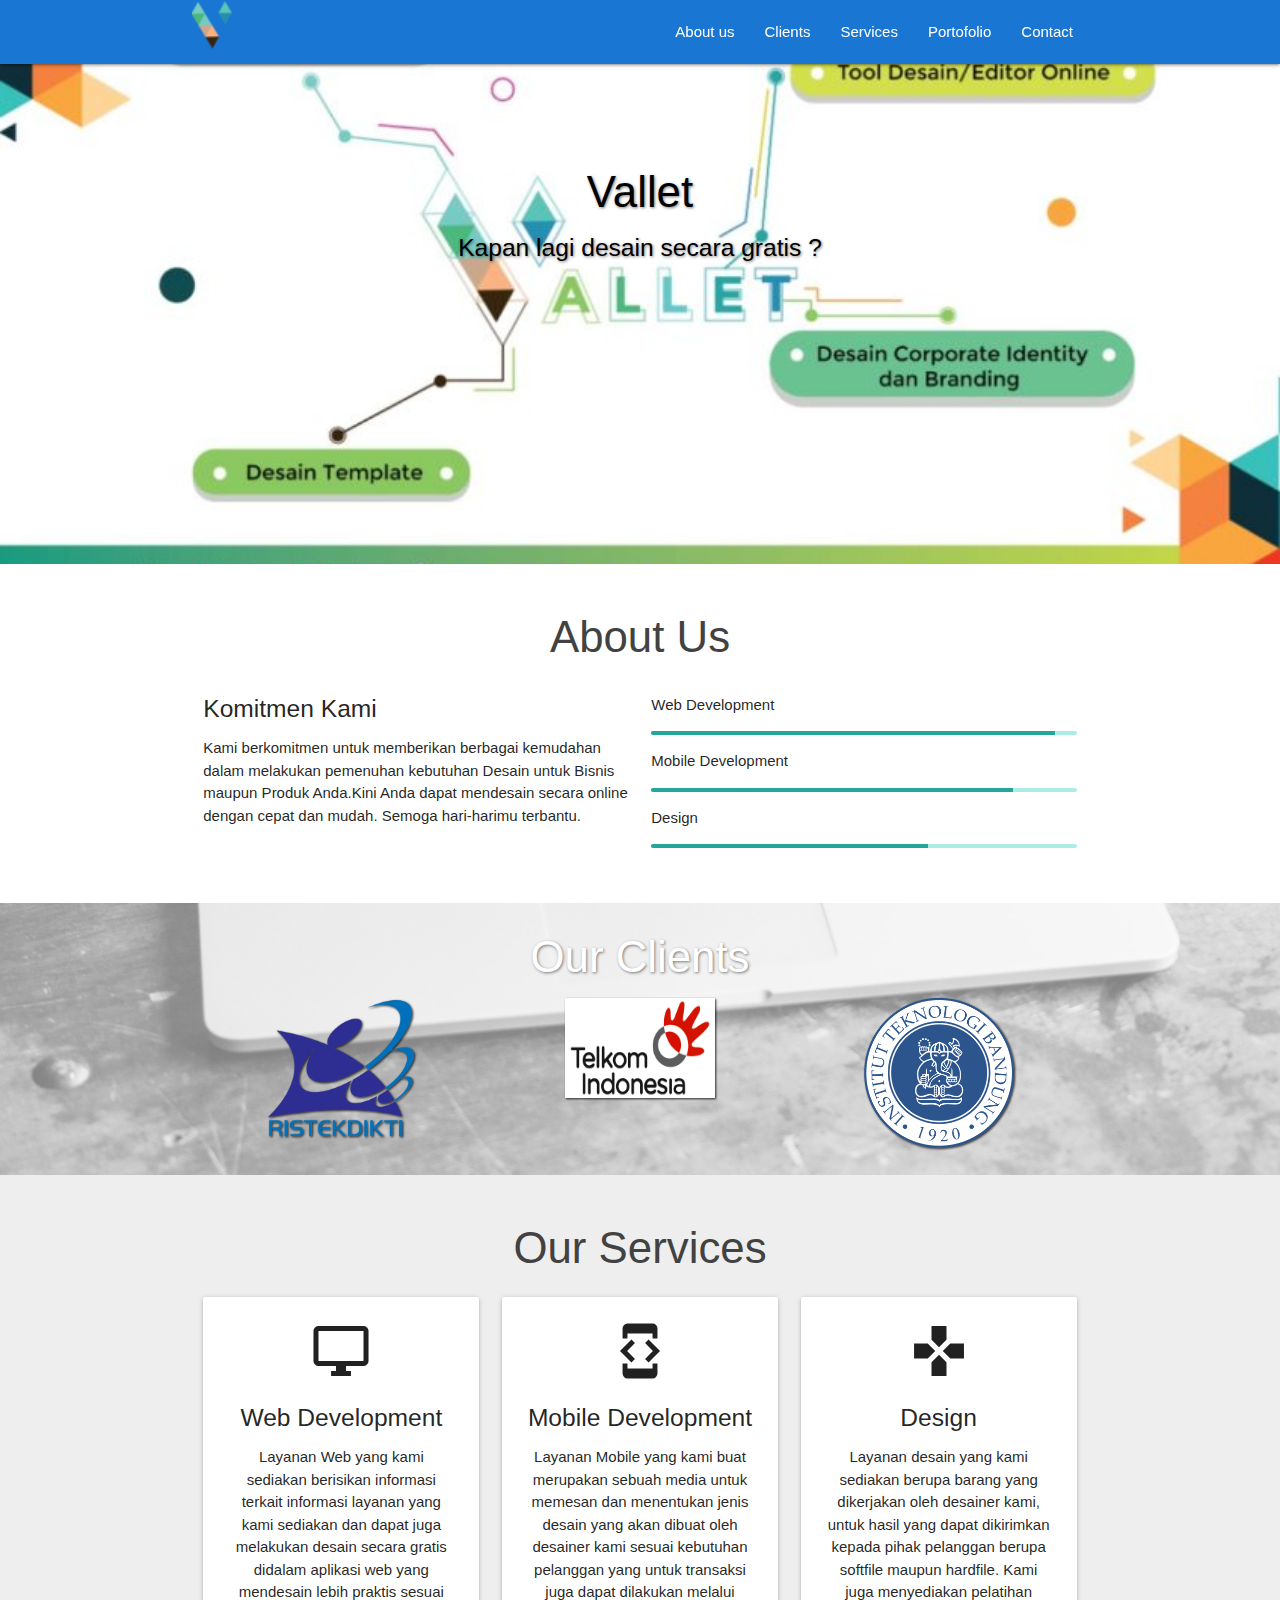
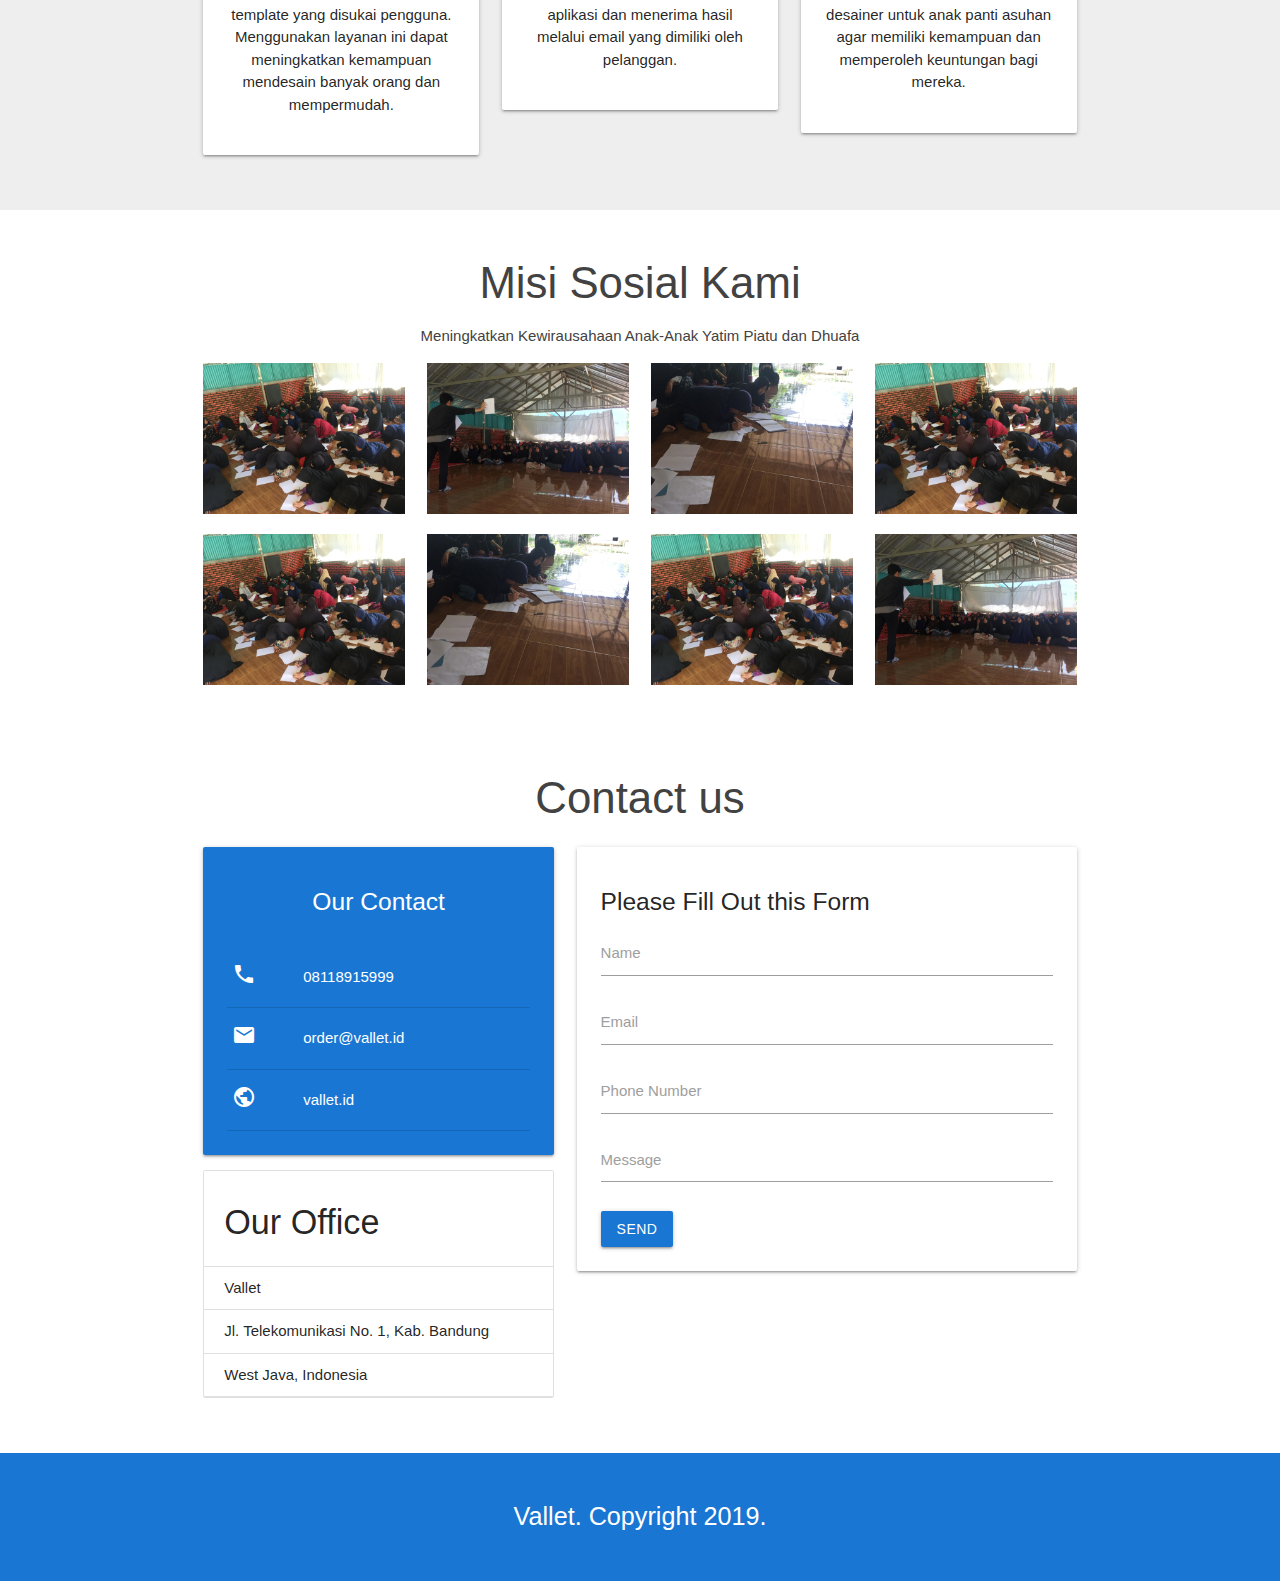
<file: company web/index.html>
<!DOCTYPE html>
<html>

<head>
    <!--Import Google Icon Font-->
    <link href="https://fonts.googleapis.com/icon?family=Material+Icons" rel="stylesheet">
    <!--Import materialize.css-->
    <link type="text/css" rel="stylesheet" href="css/materialize.min.css" media="screen,projection" />

    <!-- My CSS -->
    <link rel="stylesheet" href="css/style.css">

    <!--Let browser know website is optimized for mobile-->
    <!-- untuk responsif -->
    <meta name="viewport" content="width=device-width, initial-scale=1.0" />
    <link rel="icon" type="image/png" href="img/logo/icon.png" />
    <title>Vallet</title>
</head>

<body id="home" class="scrollspy">
    <!-- Navbar -->
    <div class="navbar-fixed">
        <nav class="blue darken-2">
            <div class="container">
                <div class="nav-wrapper">
                    <a href="#home" class="brand-logo"><img style="height: 50px" src="img/logo/icon.png"></a>
                    <a href="#" data-target="mobile-nav" class="sidenav-trigger"><i class="material-icons">menu</i></a>
                    <ul class="right hide-on-med-and-down">
                        <li><a href="#about">About us</a></li>
                        <li><a href="#clients">Clients</a></li>
                        <li><a href="#services">Services</a></li>
                        <li><a href="#portfolio">Portofolio</a></li>
                        <li><a href="#contact">Contact</a></li>
                    </ul>
                </div>
            </div>
        </nav>
    </div>
    <!-- Akhir Navbar -->

    <!-- Sidenav -->
    <ul class="sidenav" id="mobile-nav">
        <li><a href="">About us</a></li>
        <li><a href="">Clients</a></li>
        <li><a href="">Services</a></li>
        <li><a href="">Portofolio</a></li>
        <li><a href="">Contact</a></li>
    </ul>

    <!-- Slider -->
    <div class="slider">
        <ul class="slides">
            <li>
                <img src="img/vallet1.jpeg">
                <!-- random image -->
                <div class="caption center-align">
                    <h3><font color="black">Vallet</font></h3>
                    <h5 class="light grey-text text-lighten-3"> <font color="black"> Kapan lagi desain secara gratis ?</font></h5>
                </div>
            </li>
            <li>
                <img src="img/slider/2.png">
                <!-- random image -->
                <div class="caption left-align">
                    <h3><font color="black">Vallet</font></h3>
                    <h5 class="light grey-text text-lighten-3"> <font color="black">Mari membangun bangsa !</font></h5>
            </li>
            <li>
                <img src="img/vallet2.jpeg">
                <!-- random image -->
                <div class="caption right-align">
                    <h3><font color="black">Vallet</font></h3>
                    <h5 class="light grey-text text-lighten-3"> <font color="black"> Memberikan yang terbaik untuk anda.</font></h5>
            </li>
        </ul>
    </div>
    <!-- Akhir Slider -->

    <!-- About Us -->

    <section id="about" class="about scrollspy">
        <div class="container">
            <div class="row">
                <h3 class="center light grey-text text-darken-3">About Us</h3>
                <div class="col m6 light">
                    <h5>Komitmen Kami</h5>
                    <p>Kami berkomitmen untuk memberikan berbagai kemudahan dalam melakukan pemenuhan kebutuhan Desain untuk Bisnis maupun Produk Anda.Kini Anda dapat mendesain secara online dengan cepat dan mudah. Semoga hari-harimu terbantu.</p>
                </div>
                <div class="col m6 light">
                    <p>Web Development</p>
                    <div class="progress">
                        <div class="determinate" style="width: 95%"></div>
                    </div>
                    <p>Mobile Development</p>
                    <div class="progress">
                        <div class="determinate" style="width: 85%"></div>
                    </div>
                    <p>Design</p>
                    <div class="progress">
                        <div class="determinate" style="width: 65%"></div>
                    </div>
                </div>
            </div>
        </div>

    </section>


    <!-- Akhir About Us -->

    <!-- Clients -->
    <div id="clients" class="parallax-container scrollspy">
        <div class="parallax"><img src="img/slider/4.png"></div>

        <div class="container clients">
            <h3 class="center light white-text">Our Clients</h3>
            <div class="row">
                <div class="col m4 s12 center">
                    <img src="img/dikti.png" alt="">
                </div>
                <div class="col m4 s12 center">
                    <img src="img/telkom.jpg" alt="" height="100px">
                </div>
                <div class="col m4 s12 center">
                    <img src="img/itb.png" alt="">
                </div>

            </div>
        </div>
    </div>
    <!-- Akhir Clients -->

    <!-- Services -->
    <section id="services" class="services grey lighten-3 scrollspy">
        <div class="container">
            <div class="row">
                <h3 class="light center grey-text text-darken-3">Our Services</h3>
                <div class="col m4 s12">
                    <div class="card-panel center">
                        <i class="material-icons medium">desktop_windows</i>
                        <h5>Web Development</h5>
                        <p>Layanan Web yang kami sediakan berisikan informasi terkait informasi layanan yang kami sediakan dan dapat juga melakukan desain secara gratis didalam aplikasi web yang mendesain lebih praktis sesuai template yang disukai pengguna. Menggunakan layanan ini dapat meningkatkan kemampuan mendesain banyak orang dan mempermudah.</p>
                    </div>
                </div>
                <div class="col m4 s12">
                    <div class="card-panel center">
                        <i class="material-icons medium">developer_mode</i>
                        <h5>Mobile Development</h5>
                        <p>Layanan Mobile yang kami buat merupakan sebuah media untuk memesan dan menentukan jenis desain yang akan dibuat oleh desainer kami sesuai kebutuhan pelanggan yang untuk transaksi juga dapat dilakukan melalui aplikasi dan menerima hasil melalui email yang dimiliki oleh pelanggan.</p>
                    </div>
                </div>
                <div class="col m4 s12">
                    <div class="card-panel center">
                        <i class="material-icons medium">games</i>
                        <h5>Design</h5>
                        <p>Layanan desain yang kami sediakan berupa barang yang dikerjakan oleh desainer kami, untuk hasil yang dapat dikirimkan kepada pihak pelanggan berupa softfile maupun hardfile. Kami juga menyediakan pelatihan desainer untuk anak panti asuhan agar memiliki kemampuan dan memperoleh keuntungan bagi mereka.
                        </p>
                    </div>
                </div>
            </div>
        </div>
    </section>
    <!-- Akhir Services -->

    <!-- Portfolio -->
    <section id="portfolio" class="porfolio scrollspy">
        <div class="container">
            <h3 class="light center grey-text text-darken-3">Misi Sosial Kami</h3>
            <p class="light center grey-text text-darken-3">Meningkatkan Kewirausahaan Anak-Anak Yatim Piatu dan Dhuafa</p>
            <div class="row">
                <div class="col m3 s12">
                    <img src="img/2.jpeg" class="responsive-img materialboxed">
                </div>
                <div class="col m3 s12">
                    <img src="img/1.jpeg" class="responsive-img materialboxed">
                </div>
                <div class="col m3 s12">
                    <img src="img/3.jpeg" class="responsive-img materialboxed">
                </div>
                <div class="col m3 s12">
                    <img src="img/2.jpeg" class="responsive-img materialboxed">
                </div>
            </div>

            <div class="row">
                <div class="col m3 s12">
                    <img src="img/2.jpeg" class="responsive-img materialboxed">
                </div>
                <div class="col m3 s12">
                    <img src="img/3.jpeg" class="responsive-img materialboxed">
                </div>
                <div class="col m3 s12">
                    <img src="img/2.jpeg" class="responsive-img materialboxed">
                </div>
                <div class="col m3 s12">
                    <img src="img/1.jpeg" class="responsive-img materialboxed">
                </div>
            </div>
        </div>
    </section>
    <!-- Akhir Portfolio -->

    <!-- Contact us -->
    <section id="contact" class="contact scrollspy">
        <div class="container">
            <h3 class="light grey-text text-darken-3 center">Contact us</h3>
            <div class="row">
                <div class="col m5 s12">
                    <div class="card-panel blue darken-2 center white-text">
                        <!-- <i class="material-icons">email</i> -->
                        <h5>Our Contact</h5><br>
                       <!-- <ul>
                           <li><i class="material-icons">local_phone</i> 08118915999</li>
                           <li><i class="material-icons">email</i> order@vallet.id</li>
                           <li><i class="material-icons">public</i> <a href="https://vallet.id"></a>vallet.id</li>
                           <li></li>
                       </ul> -->
                       <table>
                           <tr>
                               <td><i class="material-icons">local_phone</i></td>
                               <td>08118915999</td>
                           </tr>
                           <tr>
                               <td><i class="material-icons">email</i></td>
                               <td>order@vallet.id</td>
                           </tr>
                           <tr>
                               <td><i class="material-icons">public</i></td>
                               <td><a href="https://vallet.id" style="color:white">vallet.id</a></td>
                           </tr>
                       </table>
                        <!-- <i class="material-icons">local_phone</i> 
                        <p>08118915999</p><br>
                        <p></p><br>
                        <p></p><br> -->
                    </div>
                    <ul class="collection with-header">
                        <li class="collection-header">
                            <h4>Our Office</h4>
                        </li>
                        <li class="collection-header">Vallet</li>
                        <li class="collection-header">Jl. Telekomunikasi No. 1, Kab. Bandung</li>
                        <li class="collection-header">West Java, Indonesia</li>
                    </ul>
                </div>
                <div class="col m7 s12">
                    <form action="">
                        <div class="card-panel">
                            <h5>Please Fill Out this Form</h5>
                            <div class="input-field">
                                <input type="text" name="name" id="name" required class="validate">
                                <label for="name">Name</label>
                            </div>
                            <div class="input-field">
                                <input type="email" name="email" id="email" class="validate">
                                <label for="email">Email</label>
                            </div>
                            <div class="input-field">
                                <input type="text" name="phone" id="phone" required class="validate">
                                <label for="phone">Phone Number</label>
                            </div>
                            <div class="input-field">
                                <textarea name="message" id="message" cols="30" rows="10" class="materialize-textarea" class="validate" required></textarea>
                                <label for="message">Message</label>
                            </div>
                            <button type="submit" class="btn blue darken-2">Send</button>
                        </div>
                    </form>
                </div>
            </div>
        </div>
    </section>

    <!-- End od Contact us -->

    <!-- Footer -->
    <footer class="blue darken-2 white-text center">
        <p class="flow-text">Vallet. Copyright 2019.</p>
    </footer>
    <!-- Footer -->

    <!--JavaScript at end of body for optimized loading-->
    <script type="text/javascript" src="js/materialize.min.js"></script>
    <script>
        const sidenav = document.querySelectorAll('.sidenav');
        M.Sidenav.init(sidenav);

        const slider = document.querySelectorAll('.slider');
        M.Slider.init(slider, {
            indicators: false,
            height: 500,
            transition: 600,
            interval: 3000
        });

        const parallax = document.querySelectorAll('.parallax');
        M.Parallax.init(parallax);

        const materialbox = document.querySelectorAll('.materialboxed');
        M.Materialbox.init(materialbox);

        const scroll = document.querySelectorAll('.scrollspy');
        M.ScrollSpy.init(scroll, {
            scrollOffset: 50
        });
    </script>
</body>

</html>
</file>
<file: company web/css/style.css>
.slider h3,
.slider h5,
.clients h3 {
    text-shadow: 1px 1px 3px rgba(0, 0, 0, 0.5)
}

.parallax-container {
    height: 20%;
}

.parallax img {
    filter: grayscale(1);
    opacity: 0.5 !important;
}

.clients img {
    max-width: 150px;
    filter: drop-shadow(1px 1px 1px rgba(0, 0, 0, 0.8));
}

section,
footer {
    padding: 20px 0;
}

.brand-logo img {
    padding: 0;
    width: auto;
    max-width: 100%;
    height: auto;
}
</file>
